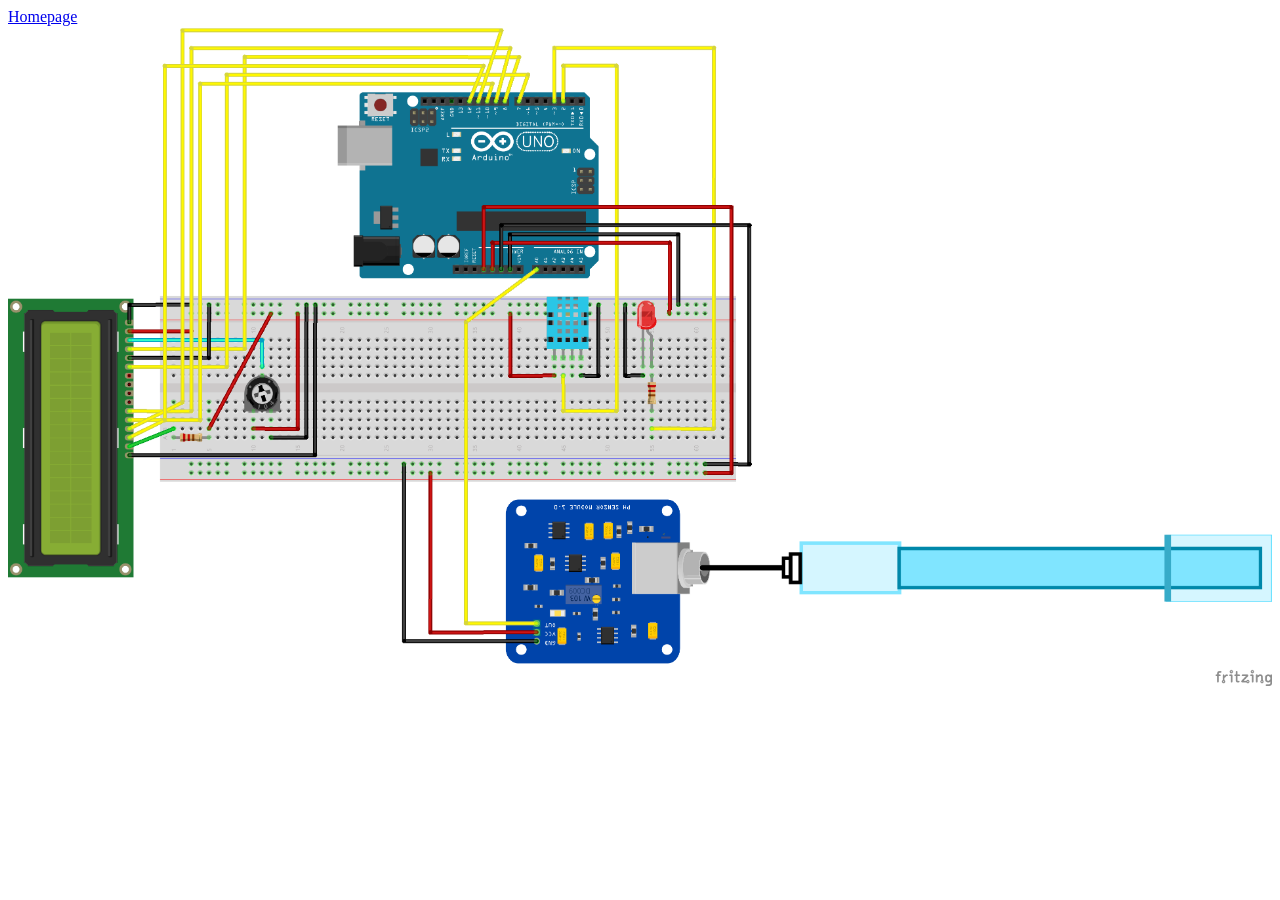
<file: source_code/index.html>
<!doctype html>
<html lang="en">
  <head>
    <meta charset="UTF-8" />
    <meta name="viewport" content="width=device-width, initial-scale=1.0" />
    <title>TDS Sensor</title>
  </head>
  <body>
    <a href="../index.html">Homepage</a>
    <img src="../arduino_lcd_tds_led_dht11.png" width="100%" alt="Breadboard"> </img>
  </body>
</html>
</file>
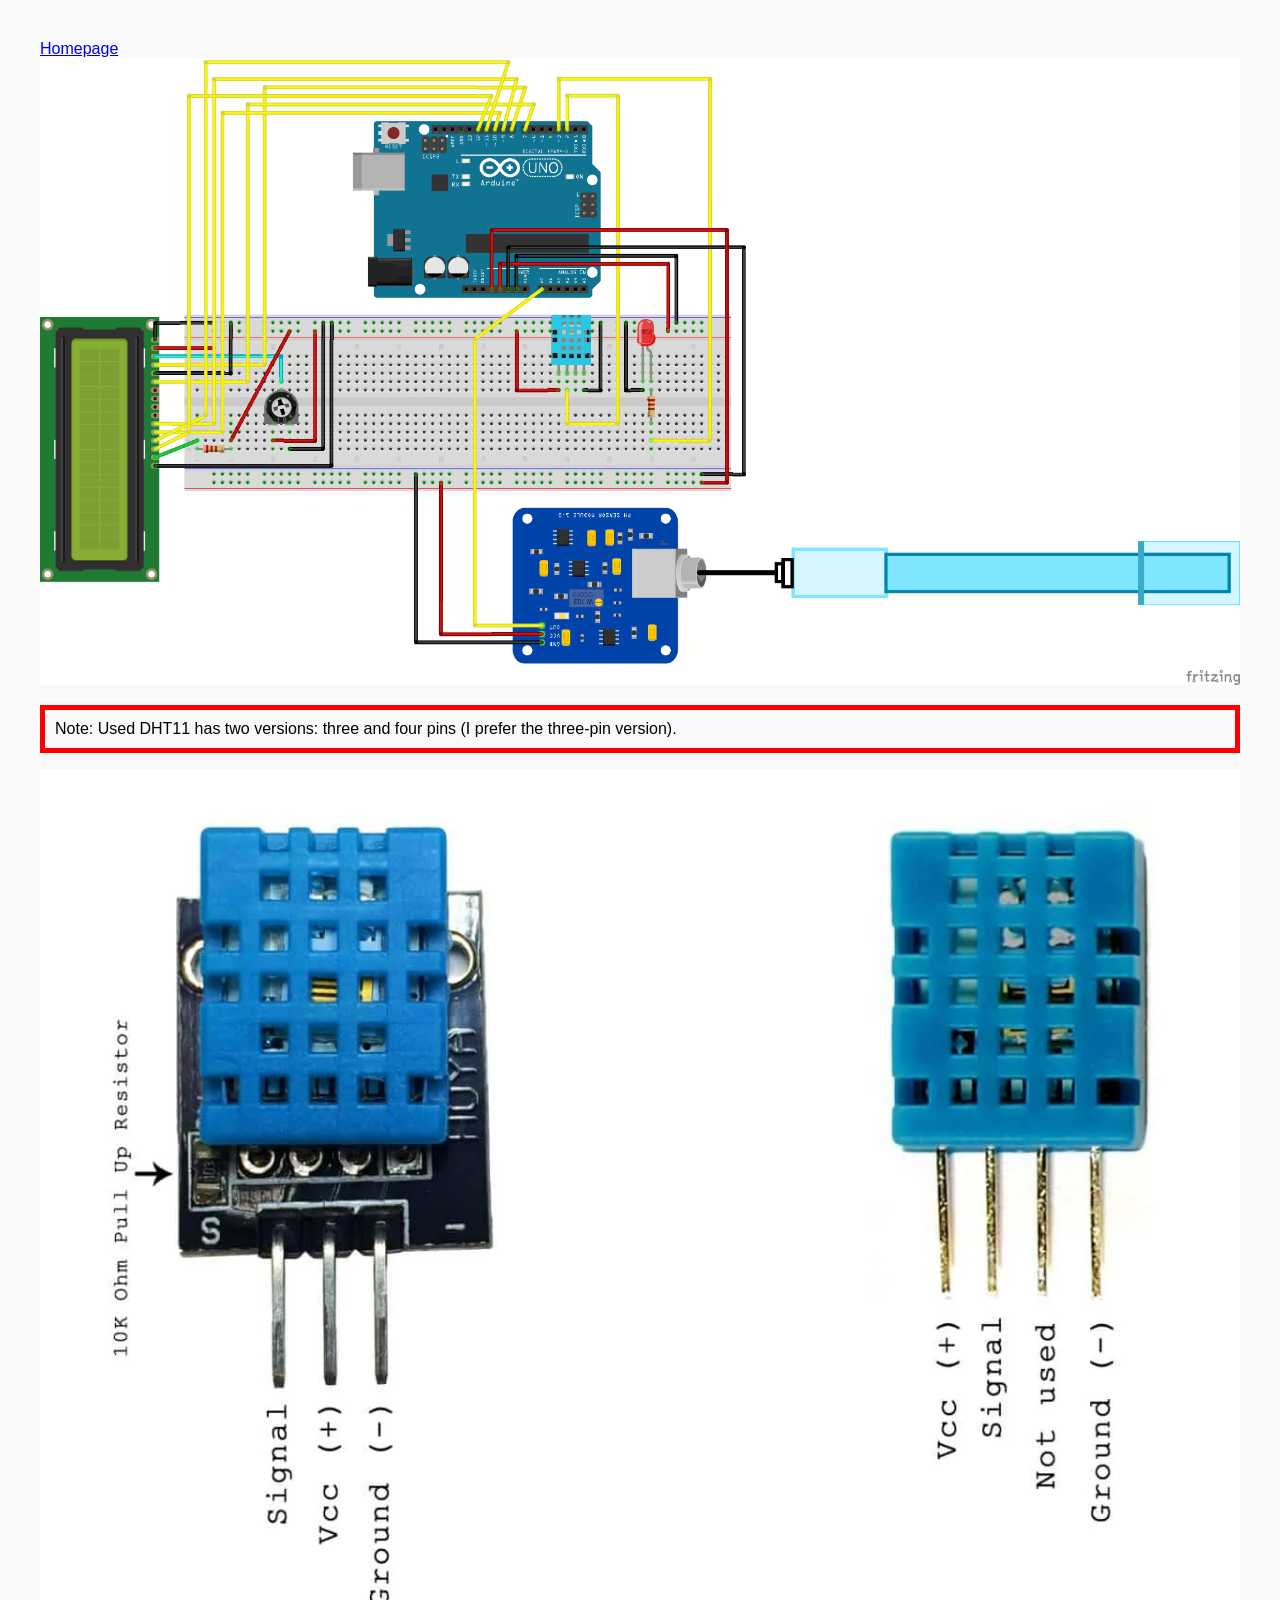
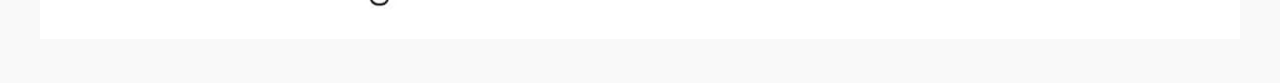
<file: TDS System/source_code/index.html>
<!doctype html>
<html lang="en">
  <head>
    <meta charset="UTF-8" />
    <meta name="viewport" content="width=device-width, initial-scale=1.0" />
    <title>TDS Sensor</title>
    <link rel="stylesheet" href="style.css" />
  </head>
  <body>
    <a href="../../index.html">Homepage</a>
    <img src="../arduino_lcd_tds_led_dht11.png" width="100%" alt="Breadboard"> </img>
    <p class="note">
      Note: Used DHT11 has two versions: three and four pins (I prefer the three-pin version).
    </p>
    <img src="../warning-elegoo-dht11-wiring-v0-2qn53nluwar81.webp" width="100%" alt="DHT11"> </img>
  </body>
</html>
</file>
<file: TDS System/source_code/style.css>
body {
  font-family: Arial, sans-serif;
  margin: 0;
  padding: 40px;
  background-color: #f9f9f9;
}

.note {
  border: 5px solid red;
  padding: 10px;
}
</file>
